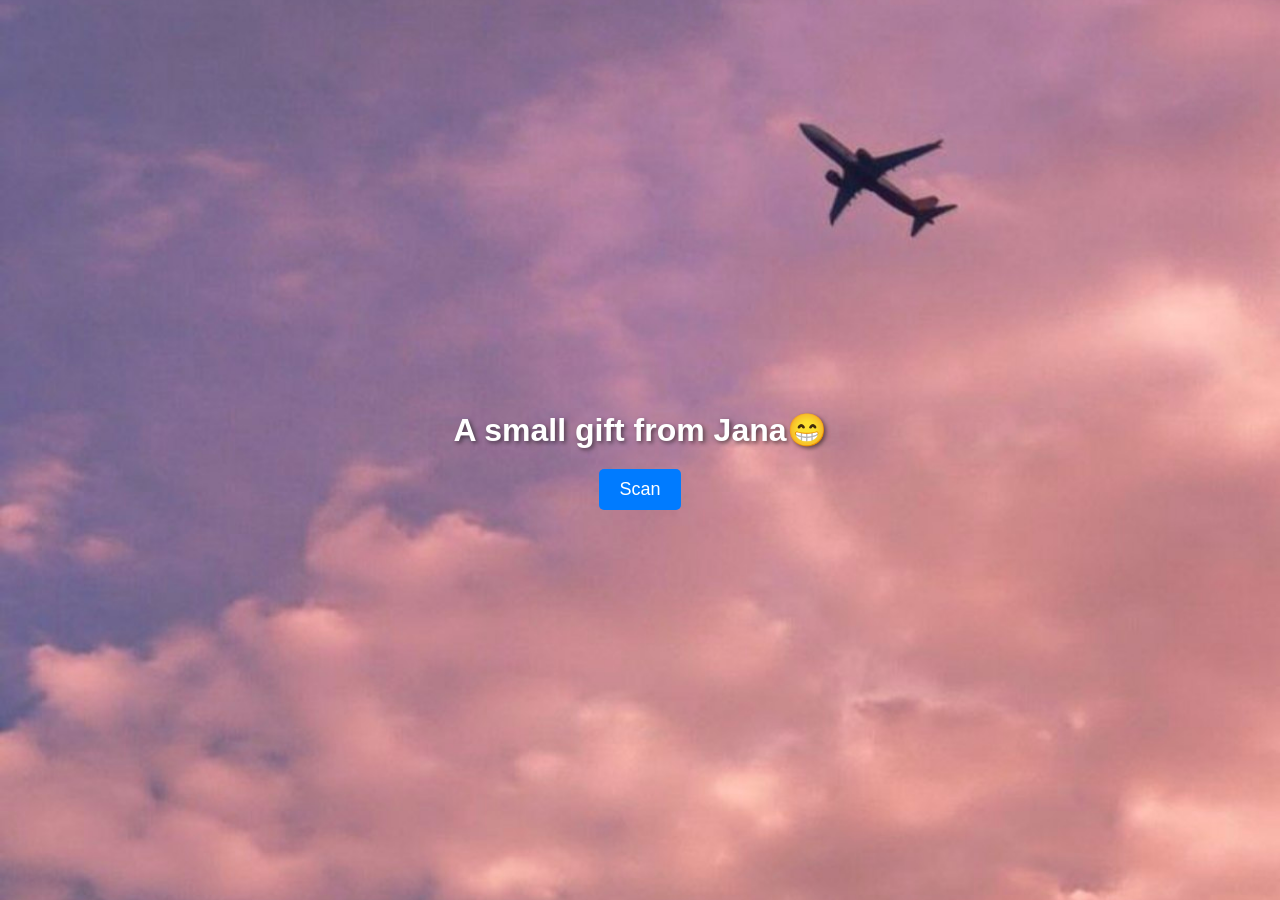
<file: index.html>
<!DOCTYPE html>
<html lang="en">
<head>
    <meta charset="UTF-8">
    <meta name="viewport" content="width=device-width, initial-scale=1.0">
    <title>AR Web Viewer</title>
    <style>
        body {
            font-family: Arial, sans-serif;
            text-align: center;
            background: url('bg.jpg') no-repeat center center fixed;
            background-size: cover;
            margin: 0;
            padding: 0;
            display: flex;
            flex-direction: column;
            justify-content: center;
            align-items: center;
            height: 100vh;
        }
        h1 {
            margin-bottom: 20px;
            color: white;
            text-shadow: 2px 2px 4px rgba(0, 0, 0, 0.5);
        }
        button {
            padding: 10px 20px;
            font-size: 18px;
            cursor: pointer;
            border: none;
            background-color: #007bff;
            color: white;
            border-radius: 5px;
        }
    </style>
</head>
<body>
    <h1>A small gift from Jana😁</h1>
    <button onclick="location.href='scan.html'">Scan</button>
</body>
</html>
</file>
